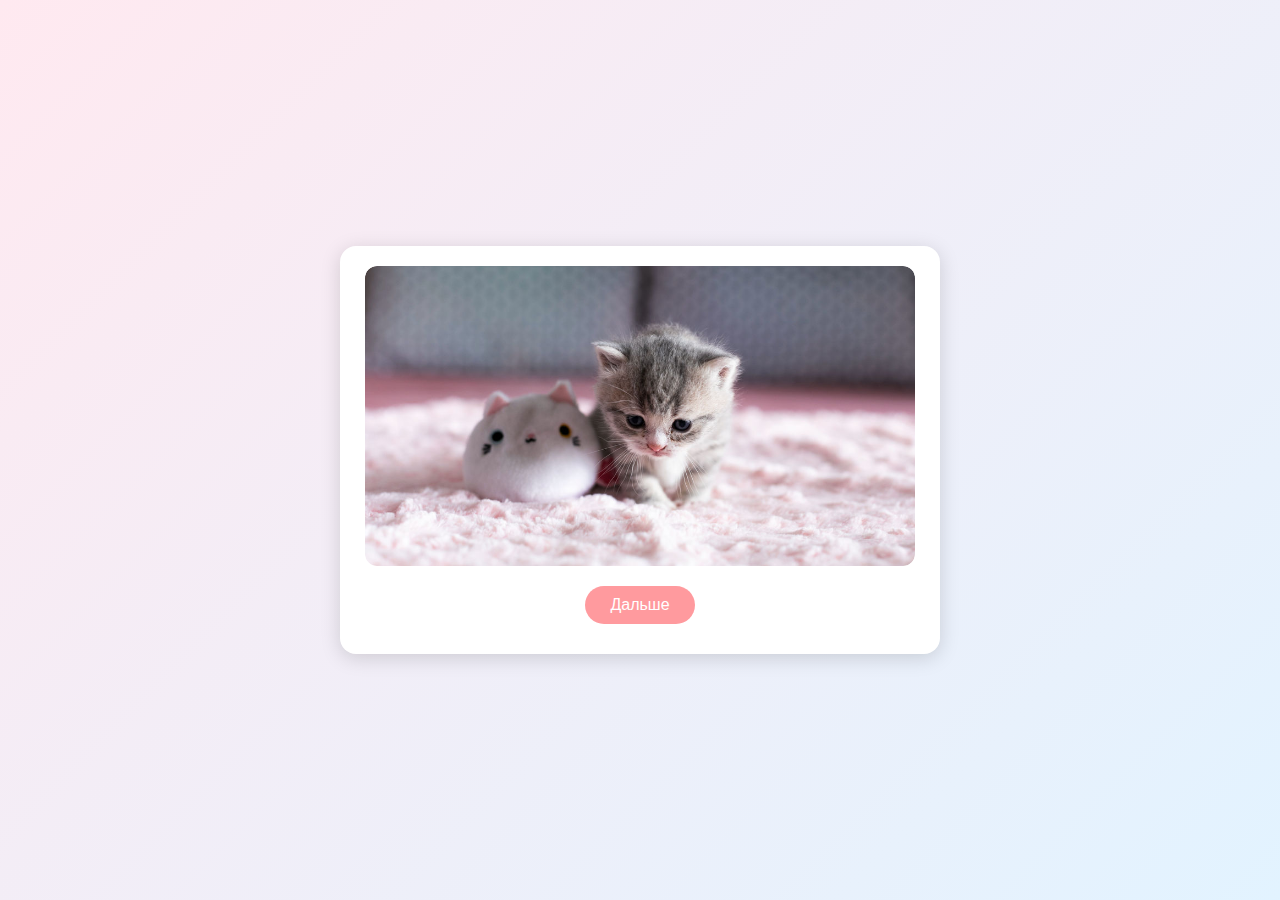
<file: task6.html>
<!DOCTYPE html>
<html lang="en">
<head>
    <meta charset="UTF-8">
    <meta name="viewport" content="width=device-width, initial-scale=1.0">
    <title>Document</title>
    <link rel="stylesheet" href="style.css">
</head>
<body>

<div class="slider-wrapper">

    <div class="slides">
        <div class="slide">
            <img src="cat.jpg" alt="Слайд 1" class="slide-image">
        </div>
        <div class="slide">
            <img src="cat2.jpg" alt="Слайд 2" class="slide-image">
        </div>
        <div class="slide">
            <img src="cat3.jpeg" alt="Слайд 3" class="slide-image">
        </div>
        <div class="slide">
            <img src="cat4.jpg" alt="Слайд 4" class="slide-image">
        </div>
        <div class="slide">
            <img src="cat5.jpg" alt="Слайд 5" class="slide-image">
        </div>
    </div>

    <button id="nextBtn">Дальше</button>
</div>

    <script src="test.js"></script>
</body>
</html>
</file>
<file: style.css>
* {
    margin: 0;
    padding: 0;
    box-sizing: border-box;
}

body, html {
    width: 100%;
}

body {
    font-family: Arial, sans-serif;
    background: linear-gradient(135deg, #ffe9f0, #e2f3ff);
    min-height: 100vh;
    display: flex;
    justify-content: center;
    align-items: center;
}

.slider-wrapper {
    background-color: #ffffff;
    border-radius: 16px;
    box-shadow: 0 4px 20px rgba(0,0,0,0.15);
    padding: 20px 25px 30px;
    width: 90%;
    max-width: 600px;
    text-align: center;
}

.slides {
    width: 100%;
    height: 300px;
    border-radius: 12px;
    overflow: hidden;
    margin-bottom: 20px;
    position: relative;
}

.slide {
    width: 100%;
    height: 100%;
    display: none; 
    display: flex;
    justify-content: center;
    align-items: center;
}

.slide-image {
    width: 100%;
    height: 100%;
    object-fit: cover; 
    border-radius: 12px;
}


#nextBtn {
    padding: 10px 25px;
    border-radius: 20px;
    border: none;
    background-color: #ff9a9e;
    color: #fff;
    font-size: 16px;
    cursor: pointer;
    transition: 0.3s;
}

#nextBtn:hover {
    background-color: #ff6f91;
}



@media (max-width: 480px) {
    .slider-wrapper {
        padding: 15px 15px 25px;
    }

    .slides {
        height: 220px;
    }

    .slide-box {
        font-size: 24px;
    }

    #nextBtn {
        width: 100%;
    }
}
</file>
